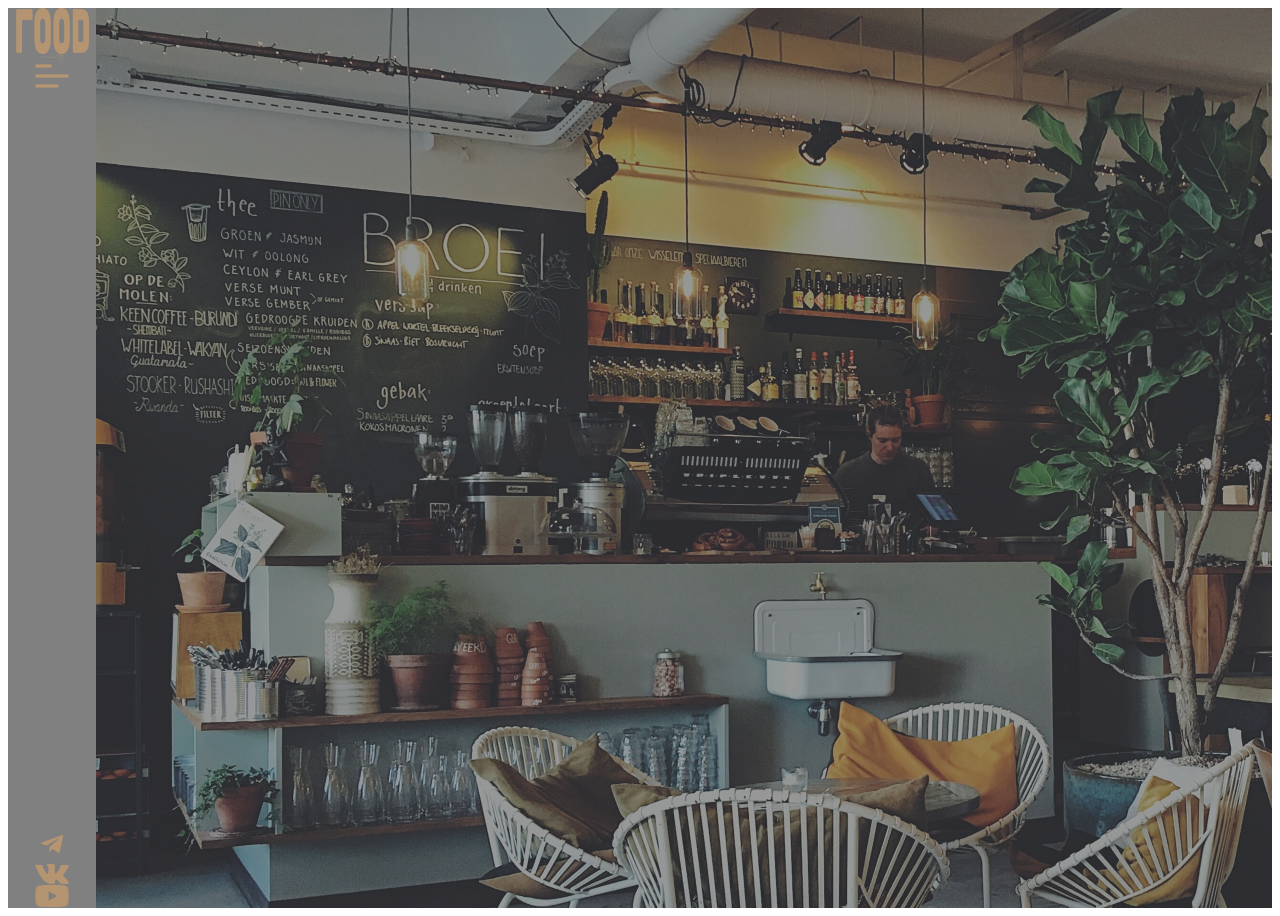
<file: Новая папка/index.html>
<!DOCTYPE html>
<html lang="en">
<head>
    <meta charset="UTF-8">
    <meta http-equiv="X-UA-Compatible" content="IE=edge">
    <meta name="viewport" content="width=, initial-scale=1.0">
    <title>Document</title>
    <link rel="stylesheet" href="style.css">
</head>
<body>
    <section>
        <div class="mainscreen-image">
            <div class="food">
                <div> 
                    <img src="./image/Vector.png" alt="">
                    <img src="./vilka.png" alt="">
                    <img src="./vectr2.png" alt="">
                </div>
                <div>
                    <img src="./image/soc-icons.png" alt="">
                    <img src="./vk.png" alt="">
                    <img src="./youtube.png" alt="">
                </div>
                
            </div>
        </div>
    </section>
</body>
</html>
</file>
<file: Новая папка/style.css>
.mainscreen-image
{
    background-image: url(./image/Rectangle\ 30.png);

}
.mainscreen-image
{
    height: 100vh;
    width: 100%;
    display: flex;
}
.food
{
   background-color: grey;
   display: flex;
   flex-direction: column;
   justify-content: space-between;
   width: 7%;
  
}
.food > div {
    display: flex;
    flex-direction: column;
    align-items: center;
}
.mainscreen-image
</file>
